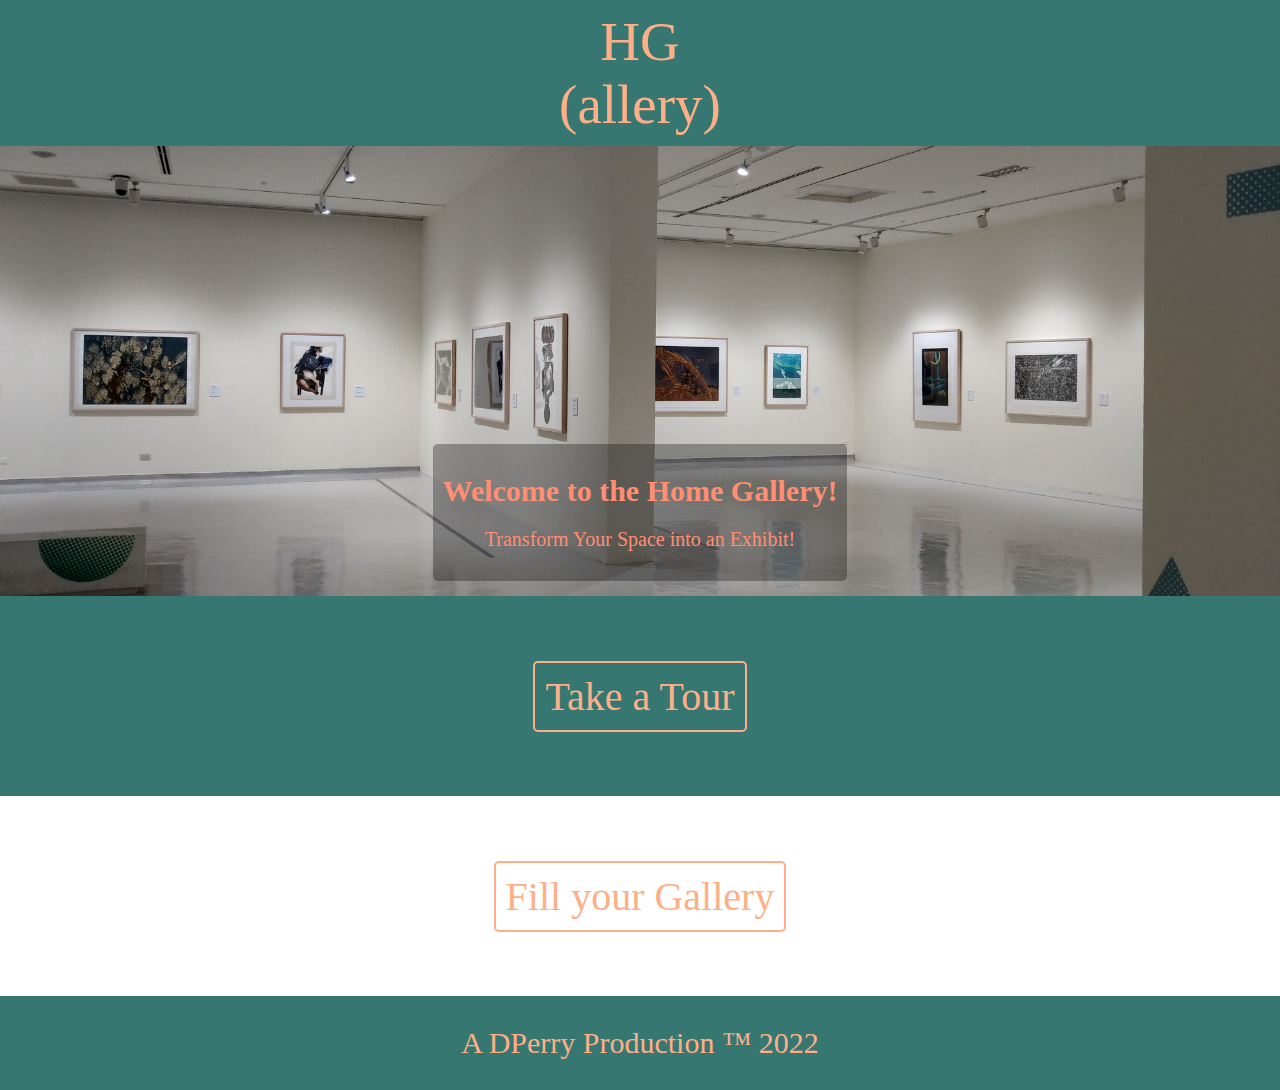
<file: index.html>
<!DOCTYPE html>
<html lang="en">
<head>
    <meta charset="UTF-8">
    <meta http-equiv="X-UA-Compatible" content="IE=edge">
    <meta name="viewport" content="width=device-width, initial-scale=1.0">
    <link rel="stylesheet" href="index_style.css">
    <title>Home Gallery</title>
</head>
<body>
    <header>
        HG<br>(allery)
    </header>
    <div class="hero">
        <div class="hero-text-container">
            <h1 class="hero-title">Welcome to the Home Gallery!</h1>
            <p class="hero-description">Transform Your Space into an Exhibit!</p>
        </div>
    </div>
    <div class="tour">
        <a href="tour.html" class="cta-button">Take a Tour</a>
    </div>
    <div class="gallery">
        <a href="gallery.html" class="cta-button">Fill your Gallery</a>
    </div>
    <footer>
        <p>A DPerry Production &trade; 2022</p>
    </footer>
</body>
</html>
</file>
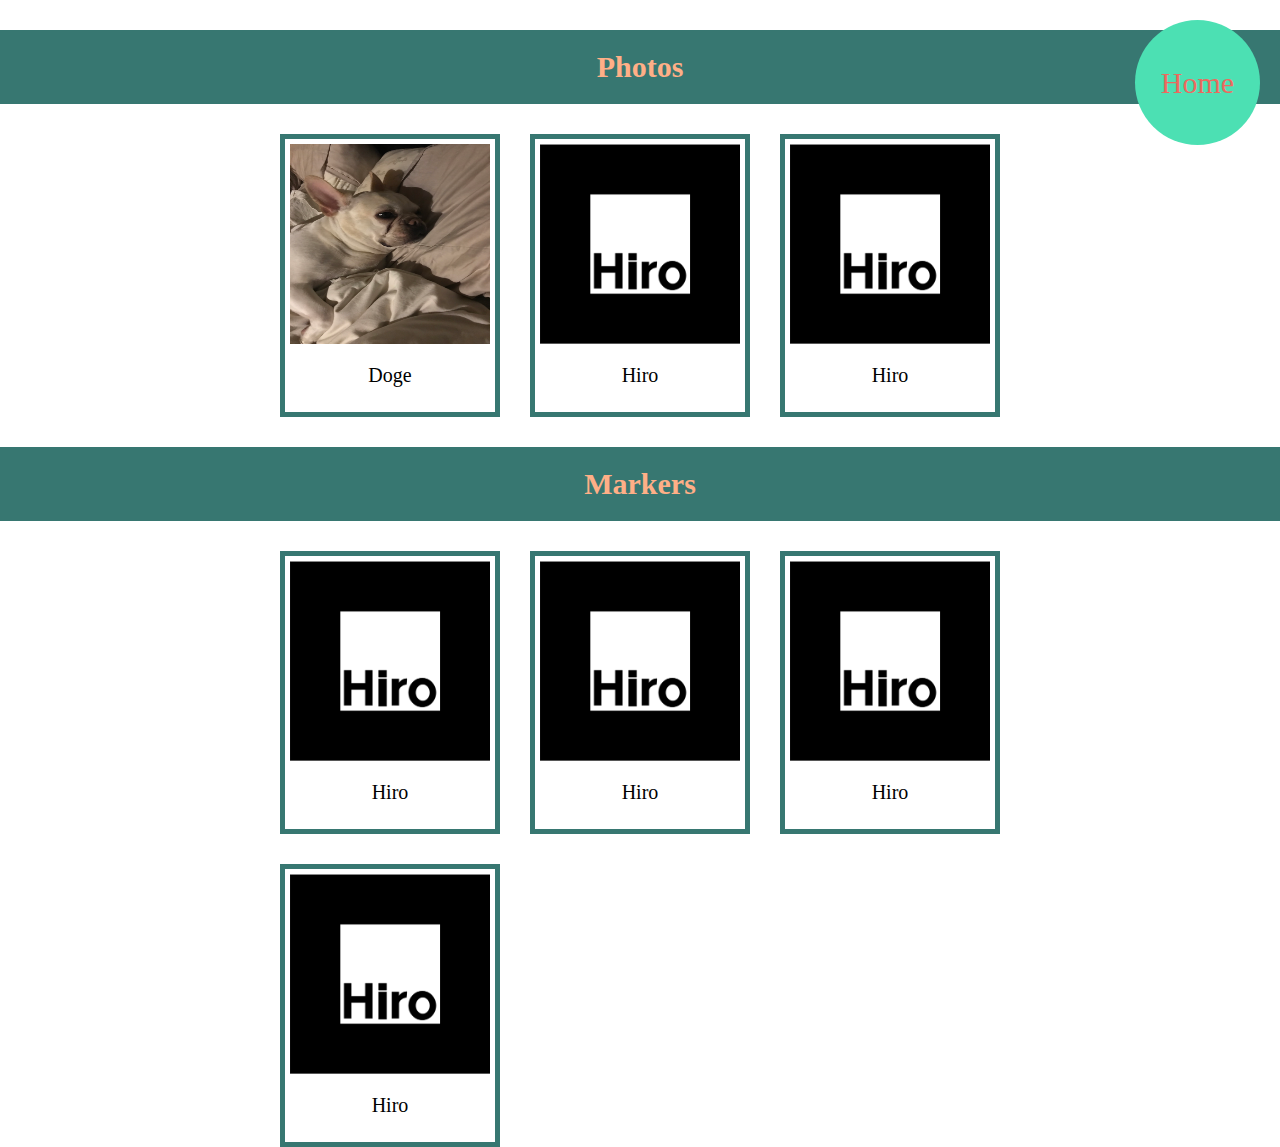
<file: gallery.html>
<!DOCTYPE html>
<html lang="en">
<head>
    <meta charset="UTF-8">
    <meta http-equiv="X-UA-Compatible" content="IE=edge">
    <meta name="viewport" content="width=device-width, initial-scale=1.0">
    <link rel="stylesheet" href="gallery_style.css">
    <title>Gallery</title>
</head>
<body>
    <div class="gallery">
        <div class="home-btn">
            <a href="index.html">Home</a>
        </div>
        <div class="photos">
            <h3 class="title">Photos</h3>
            <div class="grid">
                <div class="card">
                    <img src="dog.jpeg" class="image" />
                    <p class="image-text">Doge</p>
                </div>
                <div class="card">
                    <img src="hiro_marker.png" class="image" />
                    <p class="image-text">Hiro</p>
                </div>
                <div class="card">
                    <img src="hiro_marker.png" class="image" />
                    <p class="image-text">Hiro</p>
                </div>
            </div>
        </div>
        <div class="markers">
            <h3 class="title">Markers</h3>
            <div class="grid">
                <div class="card">
                    <img src="hiro_marker.png" class="image" />
                    <p class="image-text">Hiro</p>
                </div>
                <div class="card">
                    <img src="hiro_marker.png" class="image" />
                    <p class="image-text">Hiro</p>
                </div>
                <div class="card">
                    <img src="hiro_marker.png" class="image" />
                    <p class="image-text">Hiro</p>
                </div>
                <div class="card">
                    <img src="hiro_marker.png" class="image" />
                    <p class="image-text">Hiro</p>
                </div>
            </div>
        </div>
    </div>
</body>
</html>
</file>
<file: index_style.css>
:root {
  font-size: 62.5%;
  --color-1: #ffaf87;
  --color-2: #ff8e72;
  --color-3: #ed6a5e;
  --color-4: #4ce0b3;
  --color-5: #377771;
}

body {
  padding: 0;
  margin: 0;
  box-sizing: border-box;
}

header {
  display: flex;
  flex-direction: row;
  align-items: center;
  justify-content: center;
  background-color: var(--color-5);
  font-size: 5.5rem;
  color: var(--color-1);
  padding: 1rem 0;
  text-align: center;
}

.hero {
  display: flex;
  flex-direction: column;
  justify-content: flex-end;
  align-items: center;
  background-image: url('gallery.jpg');
  background-position: center;
  background-repeat: no-repeat;
  background-size: cover;
  height: 45rem;
  text-align: center;
}

.hero-text-container {
  background-color: rgba(0, 0, 0, 0.3);
  padding: 1rem;
  margin-bottom: 1.5rem;
  border-radius: 5px;
  color: var(--color-2);
}

.hero-title {
  font-size: 3rem;
}

.hero-description {
  font-size: 2rem;
}

.tour {
  display: flex;
  flex-direction: row;
  align-items: center;
  justify-content: center;
  height: 20rem;
  font-size: 4rem;
  background-color: var(--color-5);
}

.cta-button,
.cta-button:visited {
  text-decoration: none;
  cursor: pointer;
  color: var(--color-1);
  border: 2px solid var(--color-1);
  padding: 1rem;
  border-radius: 5px;
}

.cta-button:active,
.cta-button:hover {
  color: var(--color-3);
  border: 2px solid var(--color-3);
}

.cta-button:active {
  transform: translateY(0.5rem);
}

.gallery {
  display: flex;
  flex-direction: row;
  align-items: center;
  justify-content: center;
  height: 20rem;
  font-size: 4rem;
}

footer {
  display: flex;
  flex-direction: row;
  justify-content: center;
  align-items: center;
  font-size: 3rem;
  background-color: var(--color-5);
  color: var(--color-1);
}

@media screen and (max-width: 600px) {
  header {
    font-size: 3rem;
  }

  .hero {
    height: 25rem;
  }

  .hero-title {
    font-size: 2rem;
  }

  .hero-description {
    font-size: 1.25rem;
  }

  .tour {
    height: 10rem;
    font-size: 2rem;
  }

  .gallery {
    height: 10rem;
    font-size: 2rem;
  }

  footer {
    font-size: 1.75rem;
  }
}
</file>
<file: gallery_style.css>
:root {
  font-size: 62.5%;
  --color-1: #ffaf87;
  --color-2: #ff8e72;
  --color-3: #ed6a5e;
  --color-4: #4ce0b3;
  --color-5: #377771;
}

body {
  padding: 0;
  margin: 0;
  box-sizing: border-box;
  display: flex;
  flex-direction: column;
  justify-content: center;
  align-items: center;
  text-align: center;
}

.gallery {
  height: 100%;
  width: 100%;
  position: relative;
}

.home-btn {
  position: absolute;
  top: 2rem;
  right: 2rem;
  z-index: 10;
  width: 12.5rem;
  height: 12.5rem;
  background-color: var(--color-4);
  border-radius: 50%;
  display: flex;
  flex-direction: row;
  align-items: center;
  justify-content: center;
}

.home-btn:active {
  transform: scale(0.98);
}

.home-btn > a,
.home-btn > a {
  z-index: 11;
  display: inline-block;
  color: var(--color-3);
  text-align: none;
  text-decoration: none;
  font-size: 3rem;
}

.home-btn > a:hover,
.home-btn > a:active {
  color: var(--color-2);
}

.markers,
.photos {
  display: flex;
  flex-direction: column;
  align-items: center;
  justify-content: flex-start;
  width: 100%;
}

.title {
  text-align: center;
  font-size: 3rem;
  width: 100%;
  background-color: var(--color-5);
  padding: 2rem 0;
  color: var(--color-1);
}

.grid {
  display: grid;
  grid-template-columns: repeat(3, 1fr);
  grid-gap: 3rem;
}

.card {
  width: 20rem;
  display: flex;
  flex-direction: column;
  align-items: center;
  justify-content: center;
  border: 5px solid var(--color-5);
  padding: 0.5rem;
}

.image {
  width: 20rem;
  height: 20rem;
}

.image-text {
  font-size: 2rem;
  text-align: center;
}

@media screen and (max-width: 900px) {
  .grid {
    grid-template-columns: repeat(2, 1fr);
  }
}

@media screen and (max-width: 600px) {
  .grid {
    display: flex;
    flex-direction: column;
  }
}
</file>
